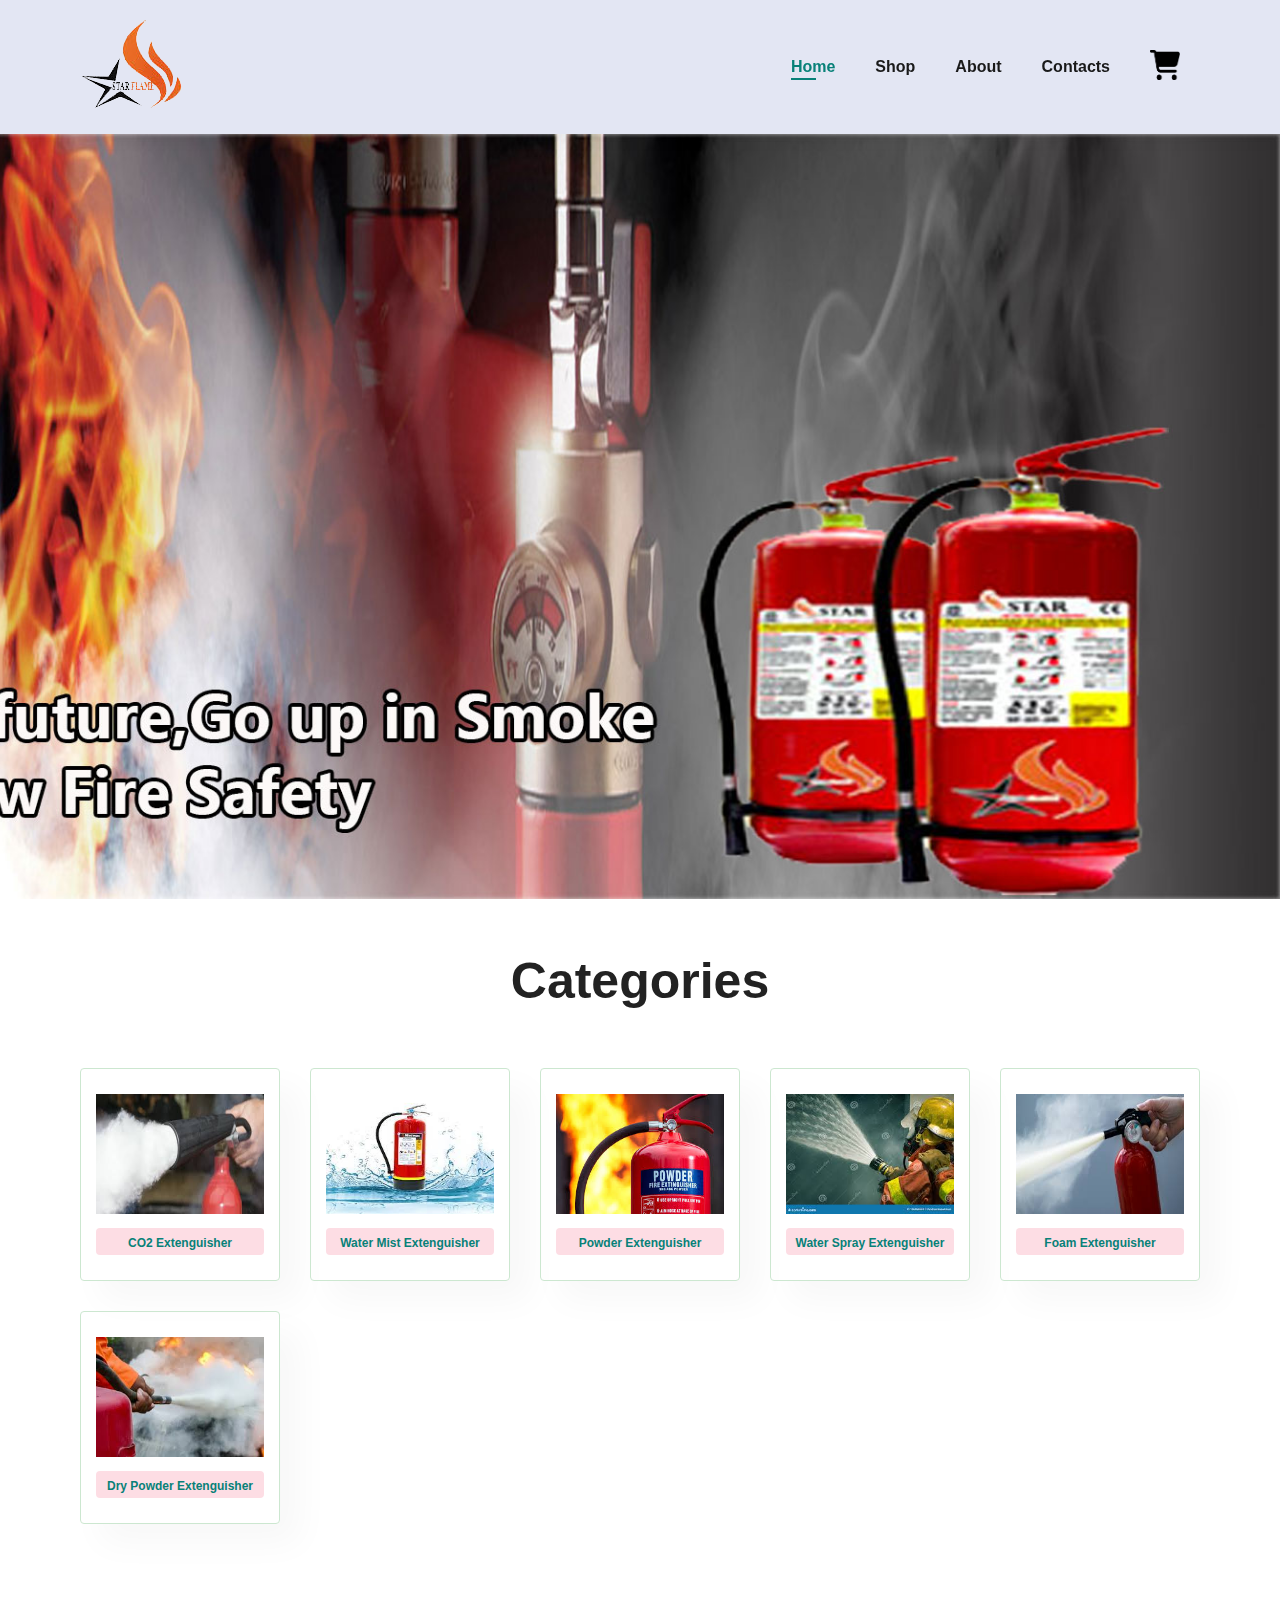
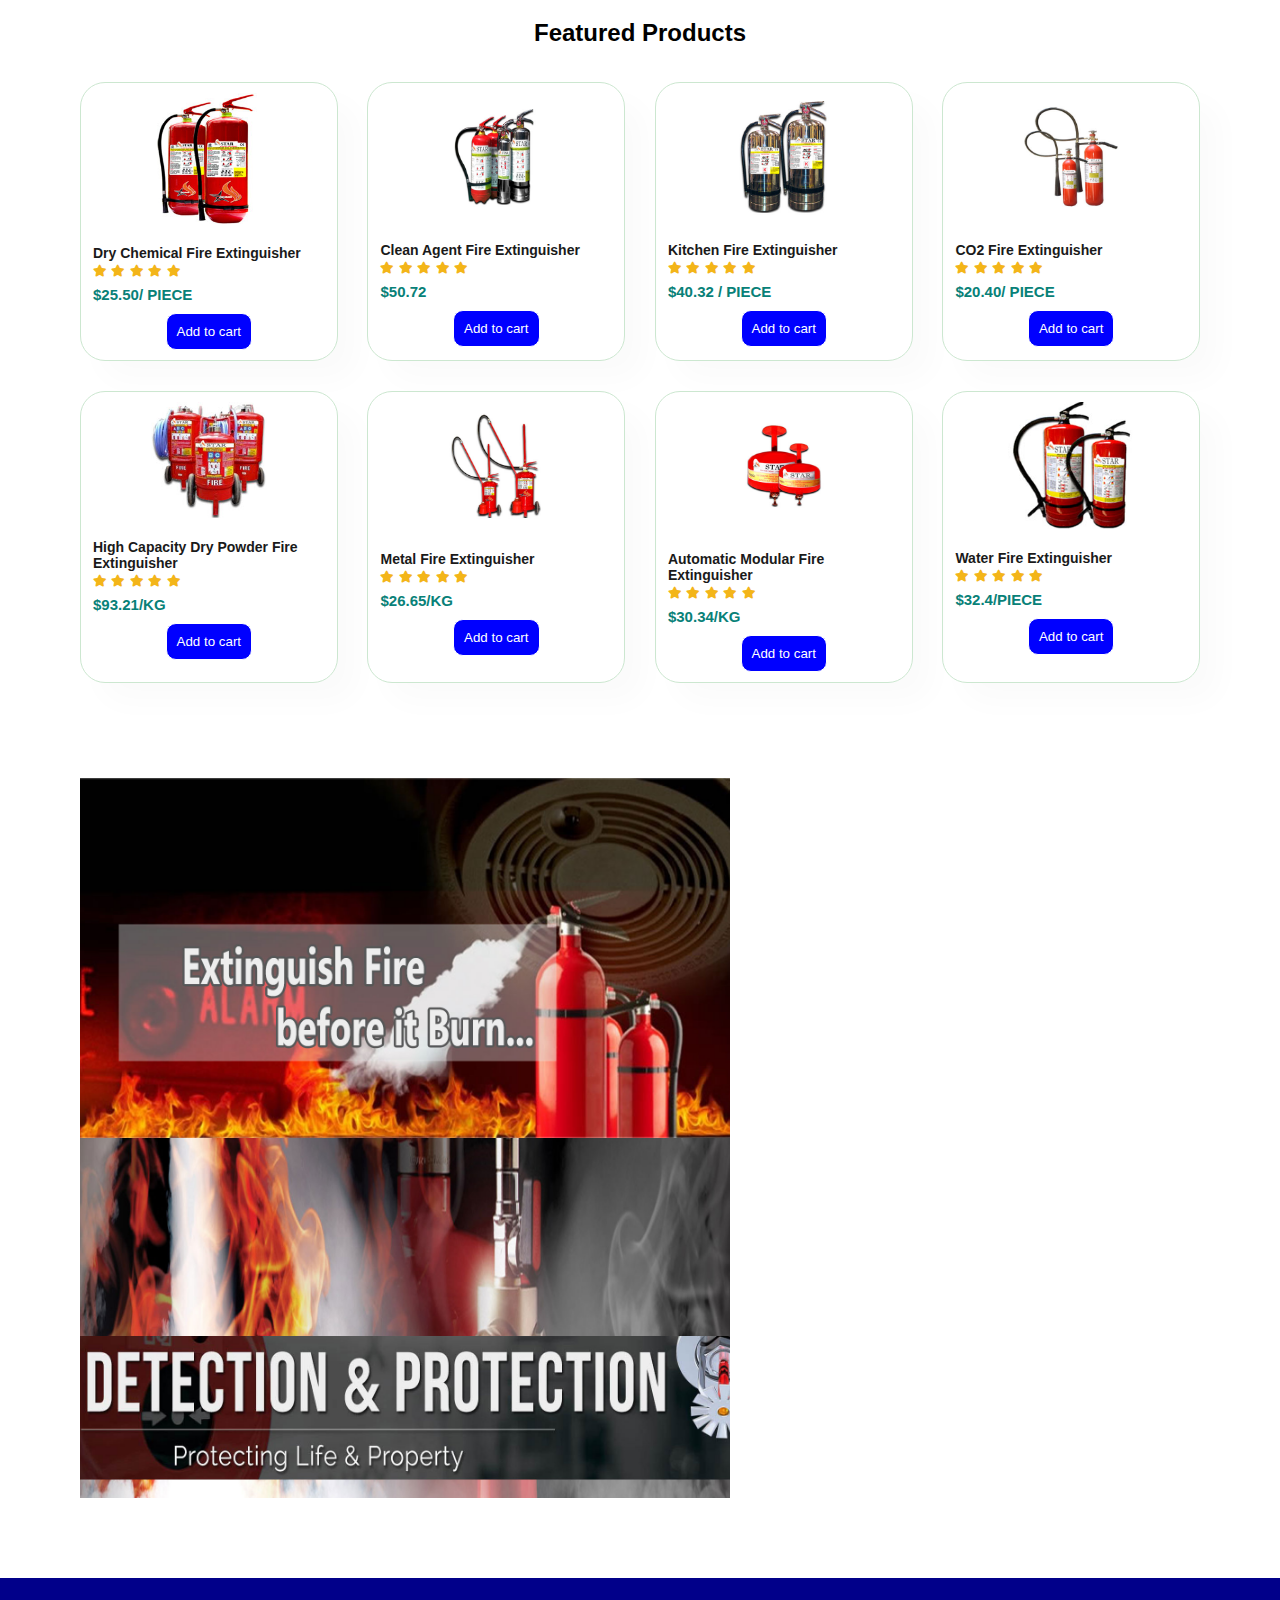
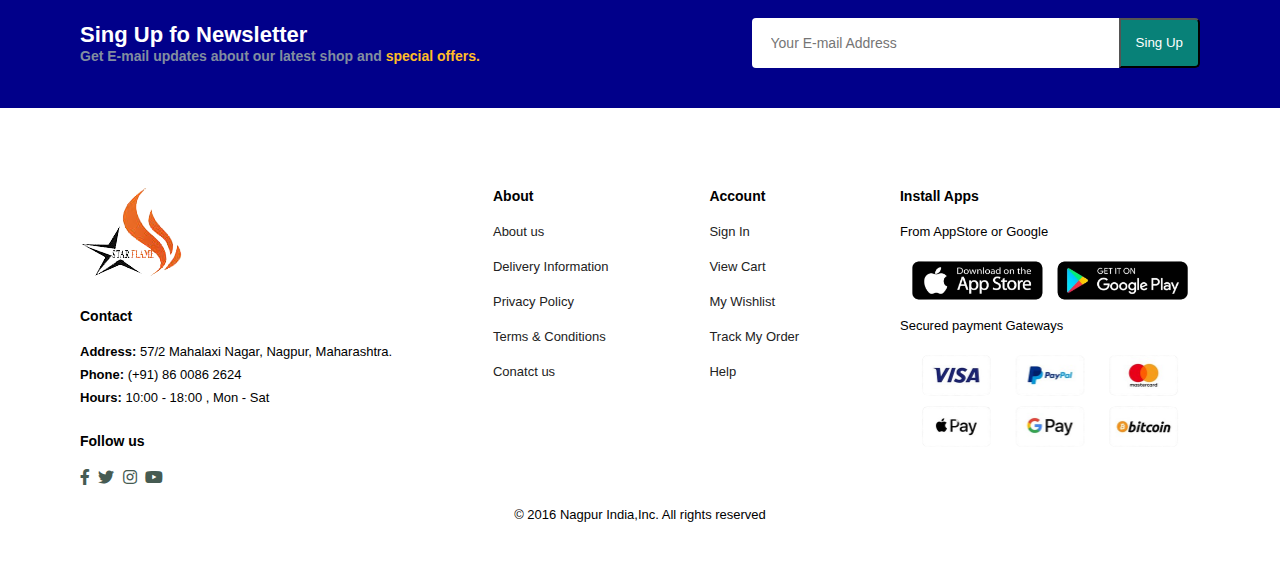
<file: Ecommerce website/index.html>
<!DOCTYPE html>
<html lang="en">
<head>
    <meta charset="UTF-8">
    <meta name="viewport" content="width=device-width, initial-scale=1.0">
    <title>Ecommerce website</title>
    <link rel="stylesheet" href="https://use.fontawesome.com/releases/v5.15.4/css/all.css"/>
    <link rel="stylesheet" href="style.css">
</head>
<body>
    <section id="header">
        <a href="#"> <img src="Star Website/images/mainlogo.png" alt="" class="logo"></a>
        <div class="container">
            <ul id="navbar">
                <li><a class="active" href="index.html" >Home</a></li>
                <li><a href="Shop.html">Shop</a></li>
                <li><a href="about.html">About</a></li>
                <li><a href="contact.html">Contacts</a></li>
                <li id="lg-bag"><a href="cart.html"><img src="Star Website/images/cartimg.png" width="30px" height="30px" alt=""></a></li>
                <a href="#" id="close"><img src="Star Website/images/close.png" alt="">
                </a>
            </ul>
        </div>
        <div id="mobile">
            <a href="cart.html"><img src="Star Website/images/cartimg.png" width="30px" height="30px" alt=""></a>
            <i id="bar" class="fas fa-outdent"></i>
        </div>
    </section>

    <section id="hero">
    </section>
    <h1 class="category-head">Categories</h1>
    <section id="category" class="section-p1">
        <div class="ce-box">
            <img src="categeory/co2.jfif" height="120px">
            <h6>CO2 Extenguisher</h6>
        </div>
        <div class="ce-box">
            <img src="categeory/watermist.jfif" height="120px">
            <h6>Water Mist Extenguisher</h6>
        </div>
        <div class="ce-box">
            <img src="categeory/powder.jfif" height="120px">
            <h6>Powder Extenguisher</h6>
        </div>
        <div class="ce-box">
            <img src="categeory/waterspray.jfif" height="120px">
            <h6>Water Spray Extenguisher</h6>
        </div>
        <div class="ce-box">
            <img src="categeory/foam.jfif" height="120px">
            <h6>Foam Extenguisher</h6>
        </div>
        <div class="ce-box">
            <img src="categeory/drypowder.jfif" height="120px">
            <h6>Dry Powder Extenguisher</h6>
        </div>
    </section>

    <section id="product1"  class="section-p1">
        <h2>Featured Products</h2>
        <div class="pro-container">
            <div class="pro">
                <img src="Star Website/images/work/1.jpg" alt="">
                <div class="des">
                    <h5>Dry Chemical Fire Extinguisher</h5>
                    <div class="star">
                        <i class="fas fa-star"></i>
                        <i class="fas fa-star"></i>
                        <i class="fas fa-star"></i>
                        <i class="fas fa-star"></i>
                        <i class="fas fa-star"></i>
                    </div>
                    <h4>$25.50/ PIECE</h4>
                </div>
                <a href="#"><button>Add to cart</button></a>
            </div>
            <div class="pro">
                <img src="Star Website/images/5-large.jpg" class="CA-exting" alt="">
                <div class="des">
                    <h5>Clean Agent Fire Extinguisher</h5>
                    <div class="star">
                        <i class="fas fa-star"></i>
                        <i class="fas fa-star"></i>
                        <i class="fas fa-star"></i>
                        <i class="fas fa-star"></i>
                        <i class="fas fa-star"></i>
                    </div>
                    <h4>$50.72</h4>
                </div>
                <a href="#"><button>Add to cart</button></a>
            </div>
            <div class="pro">
                <img src="Star Website/images/6-large.jpg" class="CA-exting">
                <div class="des">
                    <h5>Kitchen Fire Extinguisher</h5>
                    <div class="star">
                        <i class="fas fa-star"></i>
                        <i class="fas fa-star"></i>
                        <i class="fas fa-star"></i>
                        <i class="fas fa-star"></i>
                        <i class="fas fa-star"></i>
                    </div>
                    <h4>$40.32 / PIECE</h4>
                </div>
                <a href="#"><button>Add to cart</button></a>
            </div>
            <div class="pro">
                <img src="Star Website/images/4-large.jpg"  class="CA-exting">
                <div class="des">
                    <h5>CO2 Fire Extinguisher</h5>
                    <div class="star">
                        <i class="fas fa-star"></i>
                        <i class="fas fa-star"></i>
                        <i class="fas fa-star"></i>
                        <i class="fas fa-star"></i>
                        <i class="fas fa-star"></i>
                    </div>
                    <h4>$20.40/ PIECE</h4>
                </div>
                <a href="#"><button>Add to cart</button></a>
            </div>
            <div class="pro">
                <img src="Star Website/images/team/09.jpg" class="CA-exting " alt="">
                <div class="des">
                    <h5>High Capacity Dry Powder Fire Extinguisher</h5>
                    <div class="star">
                        <i class="fas fa-star"></i>
                        <i class="fas fa-star"></i>
                        <i class="fas fa-star"></i>
                        <i class="fas fa-star"></i>
                        <i class="fas fa-star"></i>
                    </div>
                    <h4>$93.21/KG</h4>
                </div>
                <a href="#"><button>Add to cart</button></a>
            </div>
            <div class="pro">
                <img src="Star Website/images/7-large.jpg"  class="CA-exting " alt="">
                <div class="des">
                    <h5>Metal  Fire Extinguisher</h5>
                    <div class="star">
                        <i class="fas fa-star"></i>
                        <i class="fas fa-star"></i>
                        <i class="fas fa-star"></i>
                        <i class="fas fa-star"></i>
                        <i class="fas fa-star"></i>
                    </div>
                    <h4>$26.65/KG</h4>
                </div>
                <a href="#"><button>Add to cart</button></a>
            </div>
            <div class="pro">
                <img src="Star Website/images/8-large.jpg" class="CA-exting"  alt="">
                <div class="des">
                    <h5>Automatic Modular Fire Extinguisher</h5>
                    <div class="star">
                        <i class="fas fa-star"></i>
                        <i class="fas fa-star"></i>
                        <i class="fas fa-star"></i>
                        <i class="fas fa-star"></i>
                        <i class="fas fa-star"></i>
                    </div>
                    <h4>$30.34/KG</h4>
                </div>
                <a href="#"><button>Add to cart</button></a>
            </div>
            <div class="pro">
                <img src="Star Website/images/team/04.jpg" class="WA-exting" alt="">
                <div class="des">
                    <h5>Water Fire Extinguisher</h5>
                    <div class="star">
                        <i class="fas fa-star"></i>
                        <i class="fas fa-star"></i>
                        <i class="fas fa-star"></i>
                        <i class="fas fa-star"></i>
                        <i class="fas fa-star"></i>
                    </div>
                    <h4>$32.4/PIECE</h4>
                </div>
                <a href="#"><button>Add to cart</button></a>
            </div>
        </div>
    </section>

   

    <section id="sm-banner" class="section-p1">
        <div class="banner-box">
        </div>
        <div class="banner-box banner-box2">
        </div>
    </section>

    <section id="newsletter" class="section-p1 section-m1" >
        <div class="newstext">
            <h4>Sing Up fo Newsletter</h4>
            <p>Get E-mail updates about our latest shop and <span>special offers.</span></p>
        </div>
        <div class="form">
            <input type="text" placeholder="Your E-mail Address">
            <button>Sing Up</button>
        </div>
    </section>
    <footer class="section-p1" >
        <div class="col">
            <img class="foot-logo" src="Star Website/images/mainlogo.png" alt="">
            <h4>Contact</h4>
            <p><strong>Address:</strong> 57/2 Mahalaxi Nagar, Nagpur, Maharashtra.</p>
            <p><strong>Phone:</strong> (+91) 86 0086 2624</p>
            <p><strong>Hours:</strong> 10:00 - 18:00 , Mon - Sat</p>
            <div class="follow">
                <h4>Follow us</h4>
                <div class="icons">
                    <i class="fab fa-facebook-f"></i>
                    <i class="fab fa-twitter"></i>
                    <i class="fab fa-instagram"></i>
                    <i class="fab fa-youtube"></i>
                </div>
            </div>
        </div>
        <div class="col">
            <h4>About</h4>
            <a href="#">About us</a>
            <a href="#">Delivery Information</a>
            <a href="#">Privacy Policy</a>
            <a href="#">Terms & Conditions</a>
            <a href="#">Conatct us</a>
        </div>
        <div class="col">
            <h4>Account</h4>
            <a href="#">Sign In</a>
            <a href="#">View Cart</a>
            <a href="#">My Wishlist</a>
            <a href="#">Track My Order</a>
            <a href="#">Help</a>
        </div>
        <div class="payment">
            <h4>Install Apps</h4>
            <p>From AppStore or Google</p>
            <img src="slider/playstore.png" width="300px" alt="">
            <p>Secured payment Gateways</p>
            <img src="slider/payment1.png"  width="300px" alt="">
        </div>
        <div class="copyright">
            <p>© 2016 Nagpur India,Inc. All rights reserved</p>
        </div>
    </footer>

   <script src="script.js"></script> 
</body>
</html>
</file>
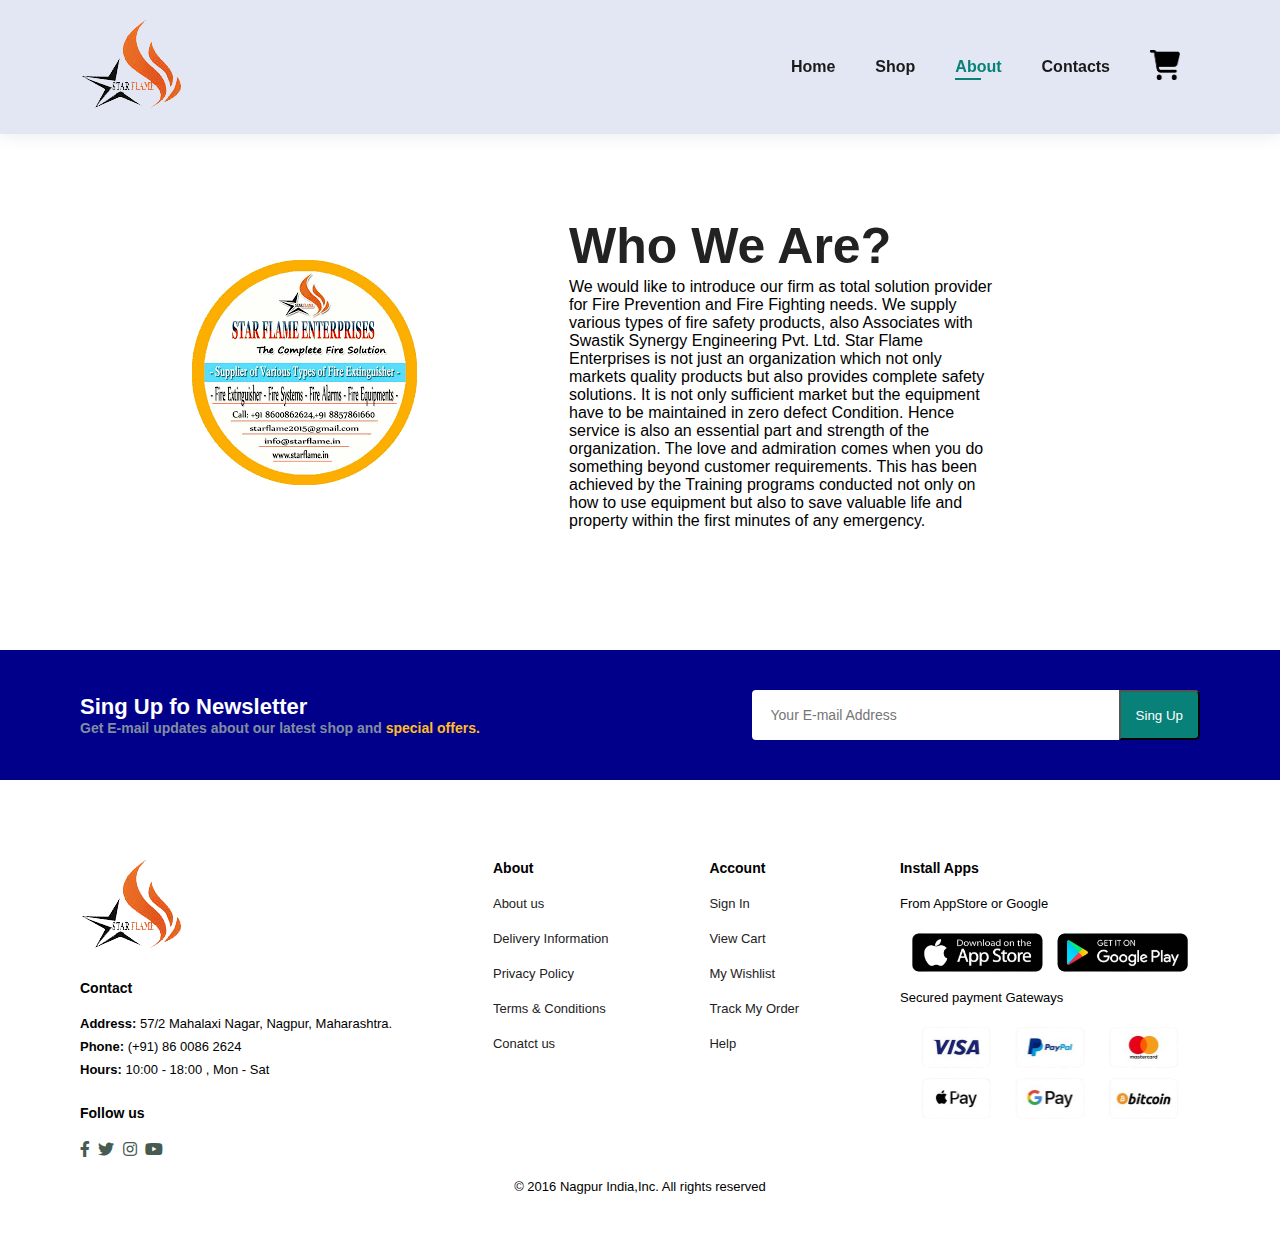
<file: Ecommerce website/about.html>
<!DOCTYPE html>
<html lang="en">
<head>
    <meta charset="UTF-8">
    <meta name="viewport" content="width=device-width, initial-scale=1.0">
    <title>Ecommerce website</title>
    <link rel="stylesheet" href="https://use.fontawesome.com/releases/v5.15.4/css/all.css"/>
    <link rel="stylesheet" href="style.css">
</head>
<body>
    <section id="header">
        <a href="#"> <img src="Star Website/images/mainlogo.png" alt="" class="logo"></a>
        <div class="container">
            <ul id="navbar">
                <li><a  href="index.html" >Home</a></li>
                <li><a  href="Shop.html">Shop</a></li>
                <li><a class="active" href="about.html">About</a></li>
                <li><a href="contact.html">Contacts</a></li>
                <li id="lg-bag"><a href="cart.html"><img src="Star Website/images/cartimg.png" width="30px" height="30px" alt=""></a></li>
                <a href="#" id="close"><img src="Star Website/images/close.png" alt="">
                </a>
            </ul>
        </div>
        <div id="mobile">
            <a href="cart.html"><img src="Star Website/images/cartimg.png" width="30px" height="30px" alt=""></a>
            <i id="bar" class="fas fa-outdent"></i>
        </div>
    </section>
    <section id="about-head" class="section-p1">
        <img src="slider/a2.png" alt="">
        <div class="about-des">
            <h1>Who We Are?</h1>
            <p>We would like to introduce our firm as total solution provider for Fire Prevention and Fire Fighting needs.
               We supply various types of fire safety products, also Associates with Swastik Synergy Engineering Pvt. Ltd.
               Star Flame Enterprises is not just an organization which not only markets quality products but also provides complete safety solutions. 
               It is not only sufficient market but the equipment have to be maintained in zero defect Condition. 
               Hence service is also an essential part and strength of the organization. The love and admiration comes when you do something beyond customer requirements. 
               This has been achieved by the Training programs conducted not only on how to use equipment but also to save valuable life and property within the first minutes of any emergency.
            </p>
        </div>

    </section>
    <section id="newsletter" class="section-p1 section-m1" >
        <div class="newstext">
            <h4>Sing Up fo Newsletter</h4>
            <p>Get E-mail updates about our latest shop and <span>special offers.</span></p>
        </div>
        <div class="form">
            <input type="text" placeholder="Your E-mail Address">
            <button>Sing Up</button>
        </div>
    </section>
    <footer class="section-p1" >
        <div class="col">
            <img class="foot-logo" src="Star Website/images/mainlogo.png" alt="">
            <h4>Contact</h4>
            <p><strong>Address:</strong> 57/2 Mahalaxi Nagar, Nagpur, Maharashtra.</p>
            <p><strong>Phone:</strong> (+91) 86 0086 2624</p>
            <p><strong>Hours:</strong> 10:00 - 18:00 , Mon - Sat</p>
            <div class="follow">
                <h4>Follow us</h4>
                <div class="icons">
                    <i class="fab fa-facebook-f"></i>
                    <i class="fab fa-twitter"></i>
                    <i class="fab fa-instagram"></i>
                    <i class="fab fa-youtube"></i>
                </div>
            </div>
        </div>
        <div class="col">
            <h4>About</h4>
            <a href="#">About us</a>
            <a href="#">Delivery Information</a>
            <a href="#">Privacy Policy</a>
            <a href="#">Terms & Conditions</a>
            <a href="#">Conatct us</a>
        </div>
        <div class="col">
            <h4>Account</h4>
            <a href="#">Sign In</a>
            <a href="#">View Cart</a>
            <a href="#">My Wishlist</a>
            <a href="#">Track My Order</a>
            <a href="#">Help</a>
        </div>
        <div class="payment">
            <h4>Install Apps</h4>
            <p>From AppStore or Google</p>
            <img src="slider/playstore.png" width="300px" alt="">
            <p>Secured payment Gateways</p>
            <img src="slider/payment1.png"  width="300px" alt="">
        </div>
        <div class="copyright">
            <p>© 2016 Nagpur India,Inc. All rights reserved</p>
        </div>
    </footer>

   <script src="script.js"></script> 
</body>
</html>
</file>
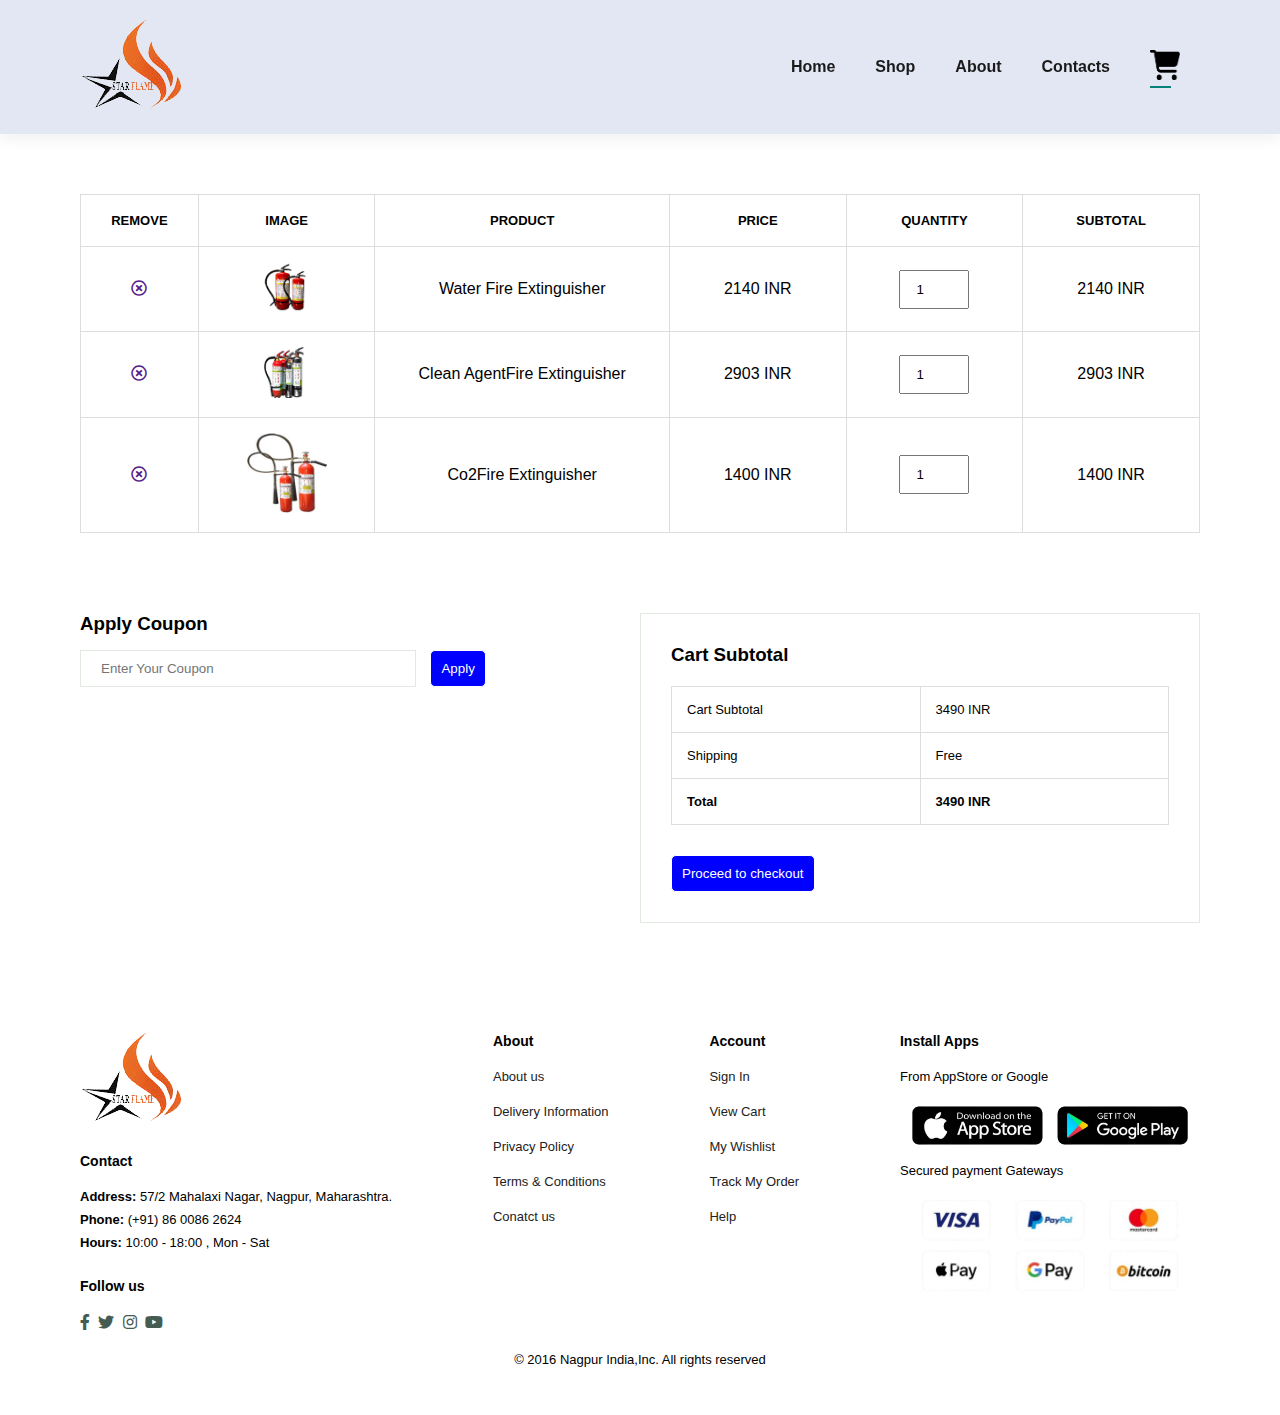
<file: Ecommerce website/cart.html>
<!DOCTYPE html>
<html lang="en">
<head>
    <meta charset="UTF-8">
    <meta name="viewport" content="width=device-width, initial-scale=1.0">
    <title>Ecommerce website</title>
    <link rel="stylesheet" href="https://use.fontawesome.com/releases/v5.15.4/css/all.css"/>
    <link rel="stylesheet" href="style.css">
</head>
<body>
    <section id="header">
        <a href="#"> <img src="Star Website/images/mainlogo.png" alt="" class="logo"></a>
        <div class="container">
            <ul id="navbar">
                <li><a  href="index.html" >Home</a></li>
                <li><a href="Shop.html">Shop</a></li>
                <li><a href="about.html">About</a></li>
                <li><a  href="contact.html">Contacts</a></li>
                <li id="lg-bag"><a class="active" href="cart.html"><img src="Star Website/images/cartimg.png" width="30px" height="30px" alt=""></a></li>
                <a href="#" id="close"><img src="Star Website/images/close.png" alt="">
                </a>
            </ul>
        </div>
        <div id="mobile">
            <a href="cart.html"><img src="Star Website/images/cartimg.png" width="30px" height="30px" alt=""></a>
            <i id="bar" class="fas fa-outdent"></i>
        </div>
    </section>
    <section id="cart" class="section-p1">
        <table width="100%">
            <thead>
                <tr>
                    <td>Remove</td>
                    <td>Image</td>
                    <td>Product</td>
                    <td>Price</td>
                    <td>Quantity</td>
                    <td>Subtotal</td>
                </tr>
            </thead>
            <tbody>
                <tr>
                    <td><a href=""><i class="far fa-times-circle"></i></a></td>
                    <td><img src="Star Website/images/work/3.jpg" alt=""></td>
                    <td>Water Fire Extinguisher</td>
                    <td>2140 INR</td>
                    <td><input type="number" value="1"></td>
                    <td>2140 INR</td>
                </tr>
                <tr>
                    <td><a href=""><i class="far fa-times-circle"></i></a></td>
                    <td><img src="Star Website/images/work/5.jpg" alt=""></td>
                    <td>Clean AgentFire Extinguisher</td>
                    <td>2903 INR</td>
                    <td><input type="number" value="1"></td>
                    <td>2903 INR</td>
                </tr>
                <tr>
                    <td><a href=""><i class="far fa-times-circle"></i></a></td>
                    <td><img src="Star Website/images/team/05.jpg" alt=""></td>
                    <td>Co2Fire Extinguisher</td>
                    <td>1400 INR</td>
                    <td><input type="number" value="1"></td>
                    <td>1400 INR</td>
                </tr>
            </tbody>
        </table>

    </section>

    <section id="cart-add" class="section-p1">
        <div id="coupon">
            <h3>Apply Coupon</h3>
            <div>
                <input type="text" placeholder="Enter Your Coupon">
                <button>Apply</button>
            </div>
        </div>
        <div id="subtotal">
            <h3>Cart Subtotal</h3>
            <table class="tab">
                <tr>
                    <td>Cart Subtotal</td>
                    <td>3490 INR</td>
                </tr>
                <tr>
                    <td>Shipping</td>
                    <td>Free</td>
                </tr>
                <tr>
                    <td><strong>Total</strong></td>
                    <td><strong>3490 INR</strong></td>
                </tr>
            </table>
            <button>Proceed to checkout</button>
        </div>
    </section>

    <footer class="section-p1" >
        <div class="col">
            <img class="foot-logo" src="Star Website/images/mainlogo.png" alt="">
            <h4>Contact</h4>
            <p><strong>Address:</strong> 57/2 Mahalaxi Nagar, Nagpur, Maharashtra.</p>
            <p><strong>Phone:</strong> (+91) 86 0086 2624</p>
            <p><strong>Hours:</strong> 10:00 - 18:00 , Mon - Sat</p>
            <div class="follow">
                <h4>Follow us</h4>
                <div class="icons">
                    <i class="fab fa-facebook-f"></i>
                    <i class="fab fa-twitter"></i>
                    <i class="fab fa-instagram"></i>
                    <i class="fab fa-youtube"></i>
                </div>
            </div>
        </div>
        <div class="col">
            <h4>About</h4>
            <a href="#">About us</a>
            <a href="#">Delivery Information</a>
            <a href="#">Privacy Policy</a>
            <a href="#">Terms & Conditions</a>
            <a href="#">Conatct us</a>
        </div>
        <div class="col">
            <h4>Account</h4>
            <a href="#">Sign In</a>
            <a href="#">View Cart</a>
            <a href="#">My Wishlist</a>
            <a href="#">Track My Order</a>
            <a href="#">Help</a>
        </div>
        <div class="payment">
            <h4>Install Apps</h4>
            <p>From AppStore or Google</p>
            <img src="slider/playstore.png" width="300px" alt="">
            <p>Secured payment Gateways</p>
            <img src="slider/payment1.png"  width="300px" alt="">
        </div>
        <div class="copyright">
            <p>© 2016 Nagpur India,Inc. All rights reserved</p>
        </div>
    </footer>

   <script src="script.js"></script> 
</body>
</html>
</file>
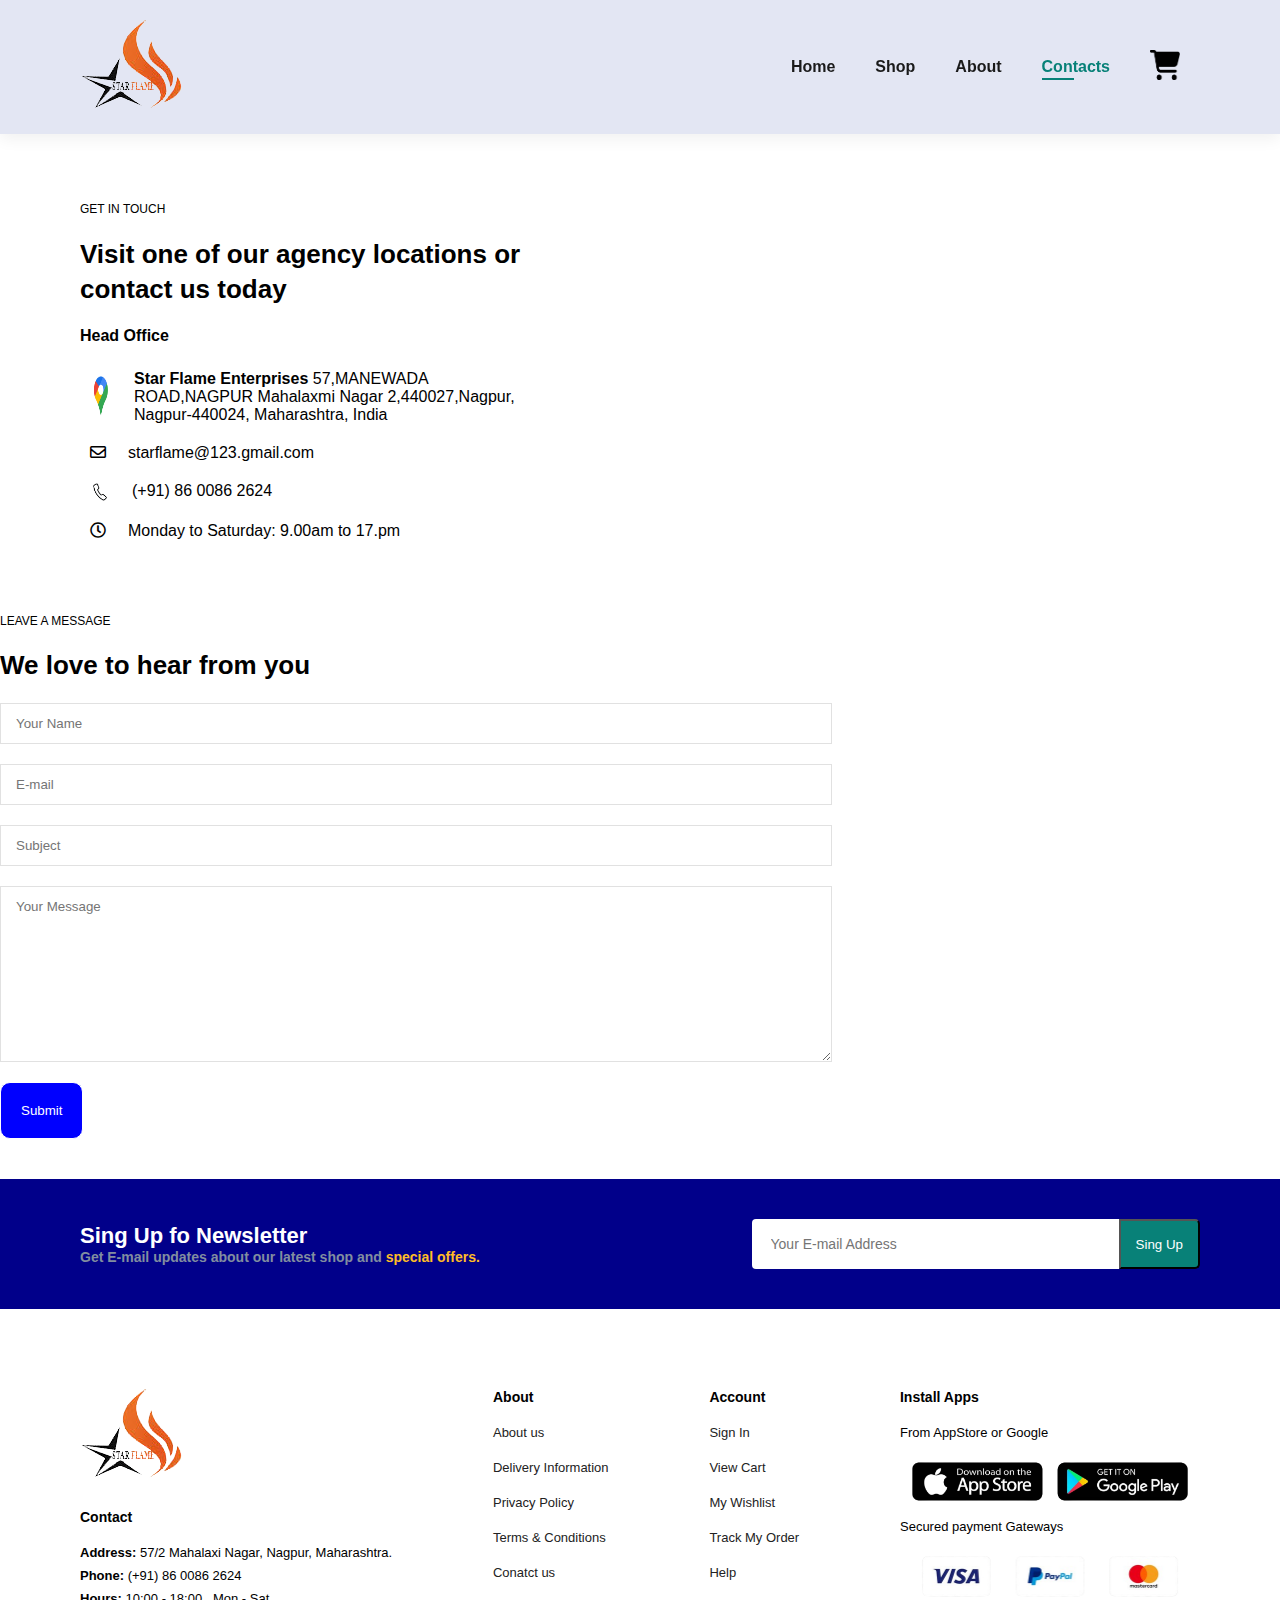
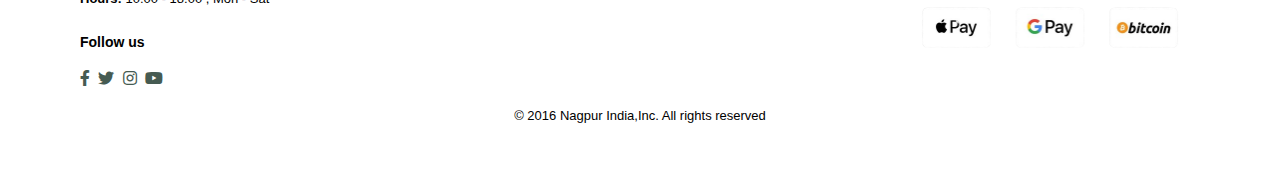
<file: Ecommerce website/contact.html>
<!DOCTYPE html>
<html lang="en">
<head>
    <meta charset="UTF-8">
    <meta name="viewport" content="width=device-width, initial-scale=1.0">
    <title>Ecommerce website</title>
    <link rel="stylesheet" href="https://use.fontawesome.com/releases/v5.15.4/css/all.css"/>
    <link rel="stylesheet" href="style.css">
</head>
<body>
    <section id="header">
        <a href="#"> <img src="Star Website/images/mainlogo.png" alt="" class="logo"></a>
        <div class="container">
            <ul id="navbar">
                <li><a  href="index.html" >Home</a></li>
                <li><a href="Shop.html">Shop</a></li>
                <li><a href="about.html">About</a></li>
                <li><a class="active" href="contact.html">Contacts</a></li>
                <li id="lg-bag"><a href="cart.html"><img src="Star Website/images/cartimg.png" width="30px" height="30px" alt=""></a></li>
                <a href="#" id="close"><img src="Star Website/images/close.png" alt="">
                </a>
            </ul>
        </div>
        <div id="mobile">
            <a href="cart.html"><img src="Star Website/images/cartimg.png" width="30px" height="30px" alt=""></a>
            <i id="bar" class="fas fa-outdent"></i>
        </div>
    </section>
    <section id="contact-details" class="section-p1">
        <div class="details">
            <span>GET IN TOUCH</span>
            <h2>Visit one of our agency locations or contact us today</h2>
            <h3>Head Office</h3>
            <div>
                <li>
                    <img src="slider/a4.jpg" width="22px" alt="">
                    <p><strong>Star Flame Enterprises</strong> 57,MANEWADA ROAD,NAGPUR Mahalaxmi Nagar 2,440027,Nagpur, Nagpur-440024, Maharashtra, India</p>
                </li>
                <li>
                    <i class="far fa-envelope"></i>
                    <p>starflame@123.gmail.com</p>
                </li>
                <li>
                    <img src="slider/a5.png" width="20px" alt="">
                    <p>(+91) 86 0086 2624</p>
                </li>
                <li>
                    <i class="far fa-clock"></i>
                    <p>Monday to Saturday: 9.00am to 17.pm</p>
                </li>
            </div>
        </div>
        <div class="map">
            <iframe src="https://www.google.com/maps/embed?pb=!1m18!1m12!1m3!1d3722.1705241279333!2d79.10012177381559!3d21.105766680562866!2m3!1f0!2f0!3f0!3m2!1i1024!2i768!4f13.1!3m3!1m2!1s0x3bd4bf4eb89a49d3%3A0xf4f56fc72bfb72b8!2s57%2C%20Manewada%20Rd%2C%20Mahalaxmi%20Nagar%2C%20Ambika%20Nagar%2C%20Ayodhya%20nagar%2C%20Nagpur%2C%20Maharashtra%20440027!5e0!3m2!1sen!2sin!4v1690124971955!5m2!1sen!2sin" width="600" height="450" style="border:0;" allowfullscreen="" loading="lazy" referrerpolicy="no-referrer-when-downgrade"></iframe>
        </div>
    </section>

    <section id="form-details">
        <form action="">
            <span>LEAVE A MESSAGE</span>
            <h2>We love to hear from you</h2>
            <input type="text" placeholder="Your Name">
            <input type="text" placeholder="E-mail">
            <input type="text" placeholder="Subject">
            <textarea name="" id="" cols="30" rows="10" placeholder="Your Message"></textarea>
            <button>Submit</button>
        </form>
    </section>
    <section id="newsletter" class="section-p1 section-m1" >
        <div class="newstext">
            <h4>Sing Up fo Newsletter</h4>
            <p>Get E-mail updates about our latest shop and <span>special offers.</span></p>
        </div>
        <div class="form">
            <input type="text" placeholder="Your E-mail Address">
            <button>Sing Up</button>
        </div>
    </section>

    <footer class="section-p1" >
        <div class="col">
            <img class="foot-logo" src="Star Website/images/mainlogo.png" alt="">
            <h4>Contact</h4>
            <p><strong>Address:</strong> 57/2 Mahalaxi Nagar, Nagpur, Maharashtra.</p>
            <p><strong>Phone:</strong> (+91) 86 0086 2624</p>
            <p><strong>Hours:</strong> 10:00 - 18:00 , Mon - Sat</p>
            <div class="follow">
                <h4>Follow us</h4>
                <div class="icons">
                    <i class="fab fa-facebook-f"></i>
                    <i class="fab fa-twitter"></i>
                    <i class="fab fa-instagram"></i>
                    <i class="fab fa-youtube"></i>
                </div>
            </div>
        </div>
        <div class="col">
            <h4>About</h4>
            <a href="#">About us</a>
            <a href="#">Delivery Information</a>
            <a href="#">Privacy Policy</a>
            <a href="#">Terms & Conditions</a>
            <a href="#">Conatct us</a>
        </div>
        <div class="col">
            <h4>Account</h4>
            <a href="#">Sign In</a>
            <a href="#">View Cart</a>
            <a href="#">My Wishlist</a>
            <a href="#">Track My Order</a>
            <a href="#">Help</a>
        </div>
        <div class="payment">
            <h4>Install Apps</h4>
            <p>From AppStore or Google</p>
            <img src="slider/playstore.png" width="300px" alt="">
            <p>Secured payment Gateways</p>
            <img src="slider/payment1.png"  width="300px" alt="">
        </div>
        <div class="copyright">
            <p>© 2016 Nagpur India,Inc. All rights reserved</p>
        </div>
    </footer>

   <script src="script.js"></script> 
</body>
</html>
</file>
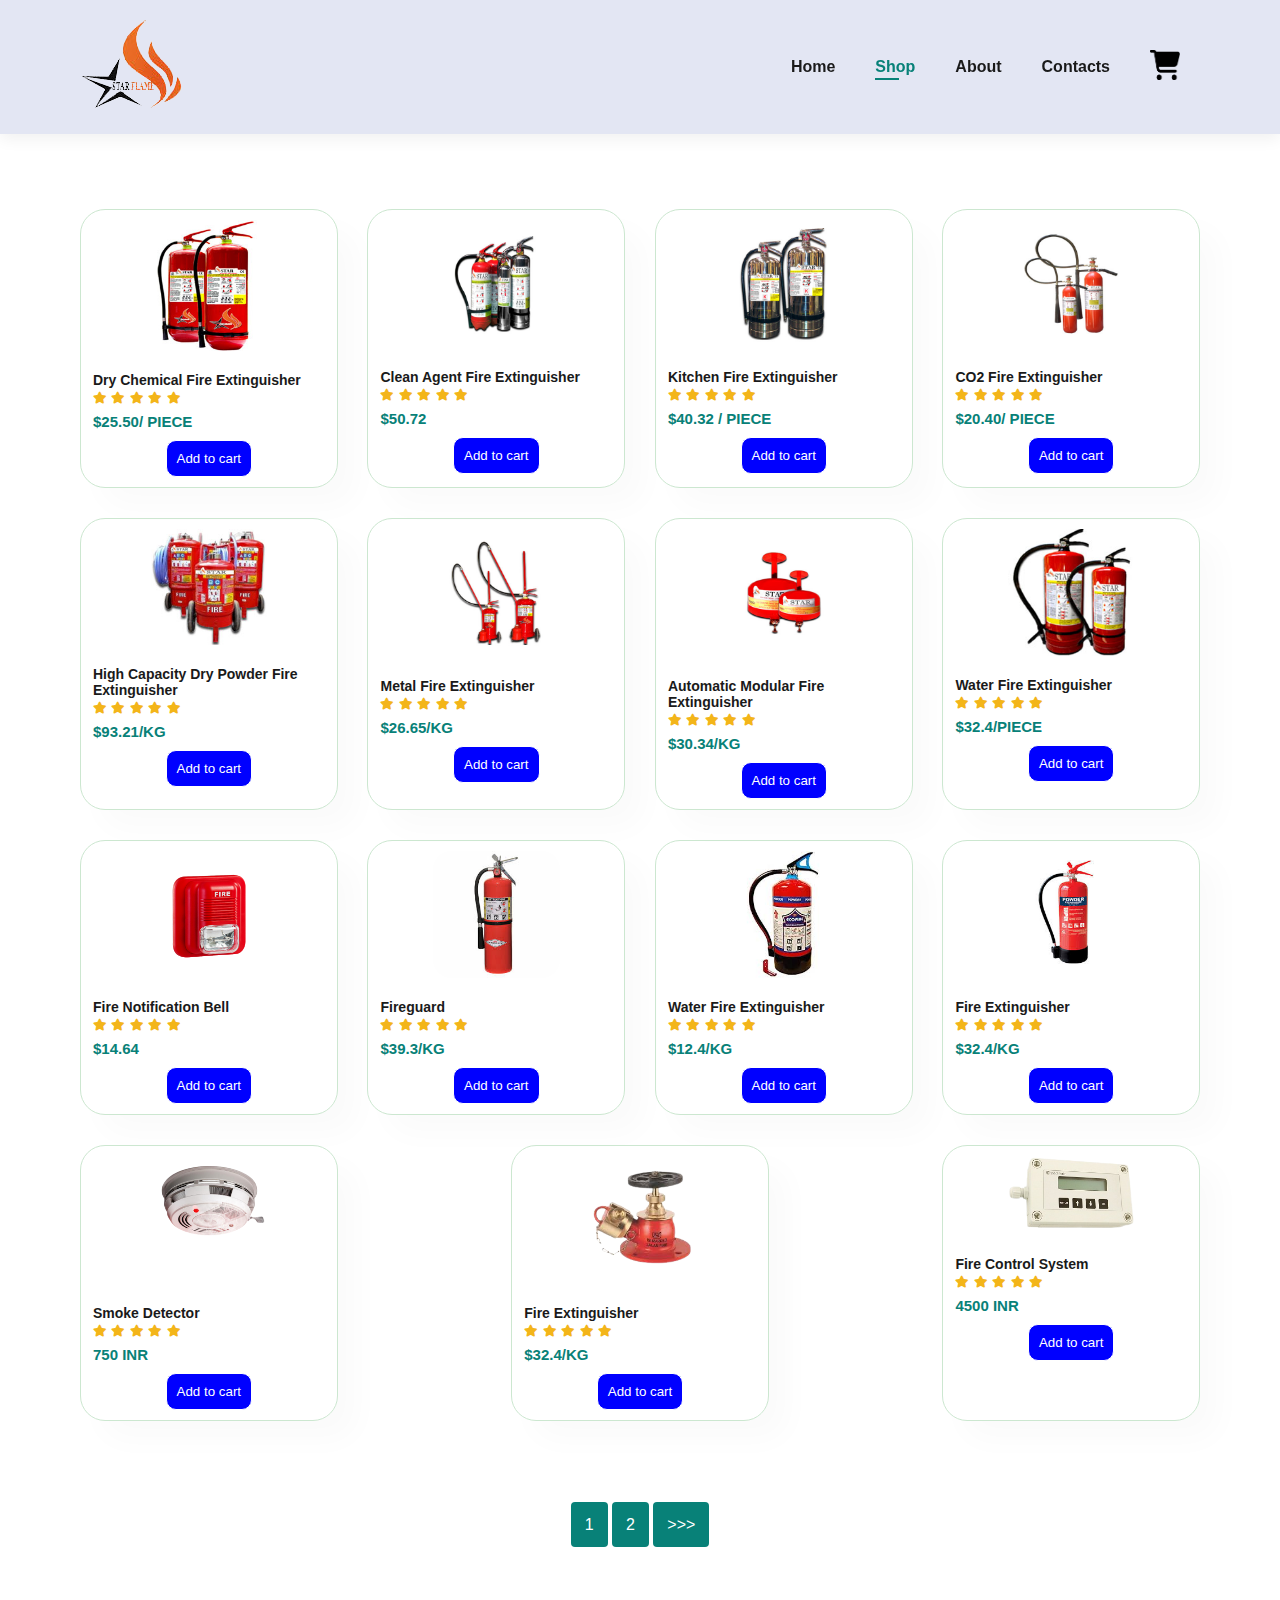
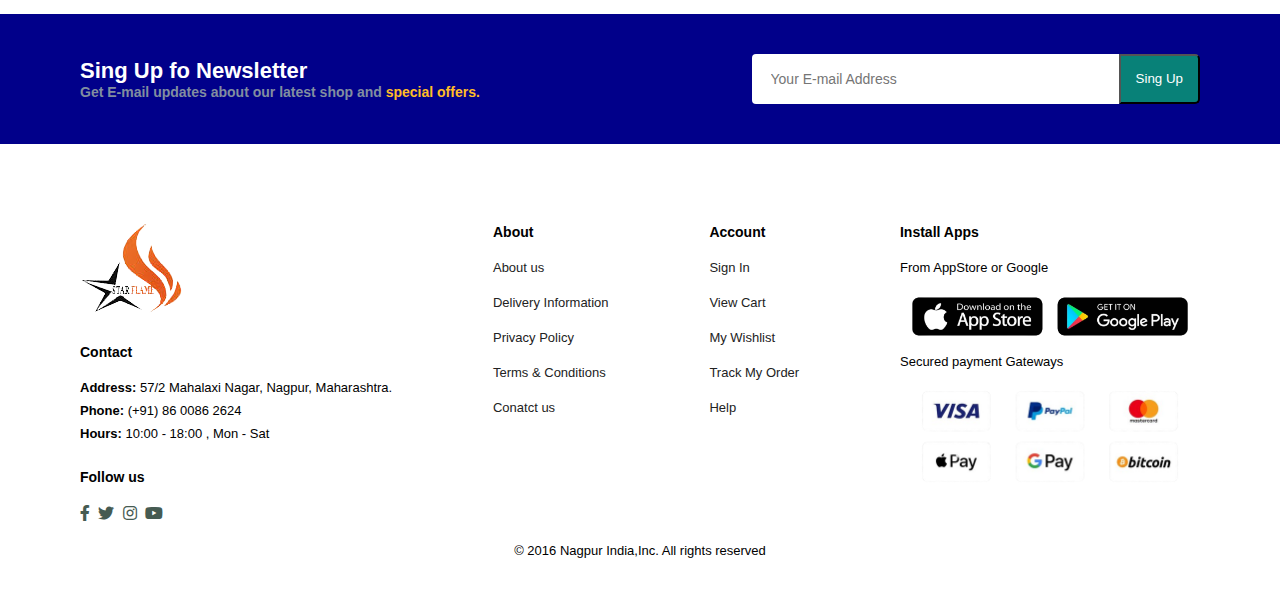
<file: Ecommerce website/shop.html>
<!DOCTYPE html>
<html lang="en">
<head>
    <meta charset="UTF-8">
    <meta name="viewport" content="width=device-width, initial-scale=1.0">
    <title>Ecommerce website</title>
    <link rel="stylesheet" href="https://use.fontawesome.com/releases/v5.15.4/css/all.css"/>
    <link rel="stylesheet" href="style.css">
</head>
<body>
    <section id="header">
        <a href="#"> <img src="Star Website/images/mainlogo.png" alt="" class="logo"></a>
        <div class="container">
            <ul id="navbar">
                <li><a  href="index.html" >Home</a></li>
                <li><a class="active" href="Shop.html">Shop</a></li>
                <li><a href="about.html">About</a></li>
                <li><a href="contact.html">Contacts</a></li>
                <li id="lg-bag"><a href="cart.html"><img src="Star Website/images/cartimg.png" width="30px" height="30px" alt=""></a></li>
                <a href="#" id="close"><img src="Star Website/images/close.png" alt="">
                </a>
            </ul>
        </div>
        <div id="mobile">
            <a href="cart.html"><img src="Star Website/images/cartimg.png" width="30px" height="30px" alt=""></a>
            <i id="bar" class="fas fa-outdent"></i>
        </div>
    </section>


    <section id="product1"  class="section-p1">
        <div class="pro-container">
            <div class="pro" onclick="window.location.href='sproduct.html';">
                <img src="Star Website/images/work/1.jpg" >
                <div class="des">
                    <h5>Dry Chemical Fire Extinguisher</h5>
                    <div class="star">
                        <i class="fas fa-star"></i>
                        <i class="fas fa-star"></i>
                        <i class="fas fa-star"></i>
                        <i class="fas fa-star"></i>
                        <i class="fas fa-star"></i>
                    </div>
                    <h4>$25.50/ PIECE</h4>
                </div>
                <a href="#"><button>Add to cart</button></a>
            </div>
            <div class="pro">
                <img src="Star Website/images/5-large.jpg" class="CA-exting" alt="">
                <div class="des">
                    <h5>Clean Agent Fire Extinguisher</h5>
                    <div class="star">
                        <i class="fas fa-star"></i>
                        <i class="fas fa-star"></i>
                        <i class="fas fa-star"></i>
                        <i class="fas fa-star"></i>
                        <i class="fas fa-star"></i>
                    </div>
                    <h4>$50.72</h4>
                </div>
                <a href="#"><button>Add to cart</button></a>
            </div>
            <div class="pro">
                <img src="Star Website/images/6-large.jpg" class="CA-exting">
                <div class="des">
                    <h5>Kitchen Fire Extinguisher</h5>
                    <div class="star">
                        <i class="fas fa-star"></i>
                        <i class="fas fa-star"></i>
                        <i class="fas fa-star"></i>
                        <i class="fas fa-star"></i>
                        <i class="fas fa-star"></i>
                    </div>
                    <h4>$40.32 / PIECE</h4>
                </div>
                <a href="#"><button>Add to cart</button></a>
            </div>
            <div class="pro">
                <img src="Star Website/images/4-large.jpg"  class="CA-exting">
                <div class="des">
                    <h5>CO2 Fire Extinguisher</h5>
                    <div class="star">
                        <i class="fas fa-star"></i>
                        <i class="fas fa-star"></i>
                        <i class="fas fa-star"></i>
                        <i class="fas fa-star"></i>
                        <i class="fas fa-star"></i>
                    </div>
                    <h4>$20.40/ PIECE</h4>
                </div>
                <a href="#"><button>Add to cart</button></a>
            </div>
            <div class="pro">
                <img src="Star Website/images/team/09.jpg" class="CA-exting " alt="">
                <div class="des">
                    <h5>High Capacity Dry Powder Fire Extinguisher</h5>
                    <div class="star">
                        <i class="fas fa-star"></i>
                        <i class="fas fa-star"></i>
                        <i class="fas fa-star"></i>
                        <i class="fas fa-star"></i>
                        <i class="fas fa-star"></i>
                    </div>
                    <h4>$93.21/KG</h4>
                </div>
                <a href="#"><button>Add to cart</button></a>
            </div>
            <div class="pro">
                <img src="Star Website/images/7-large.jpg"  class="CA-exting " alt="">
                <div class="des">
                    <h5>Metal  Fire Extinguisher</h5>
                    <div class="star">
                        <i class="fas fa-star"></i>
                        <i class="fas fa-star"></i>
                        <i class="fas fa-star"></i>
                        <i class="fas fa-star"></i>
                        <i class="fas fa-star"></i>
                    </div>
                    <h4>$26.65/KG</h4>
                </div>
                <a href="#"><button>Add to cart</button></a>
            </div>
            <div class="pro">
                <img src="Star Website/images/8-large.jpg" class="CA-exting"  alt="">
                <div class="des">
                    <h5>Automatic Modular Fire Extinguisher</h5>
                    <div class="star">
                        <i class="fas fa-star"></i>
                        <i class="fas fa-star"></i>
                        <i class="fas fa-star"></i>
                        <i class="fas fa-star"></i>
                        <i class="fas fa-star"></i>
                    </div>
                    <h4>$30.34/KG</h4>
                </div>
                <a href="#"><button>Add to cart</button></a>
            </div>
            <div class="pro">
                <img src="Star Website/images/team/04.jpg" class="WA-exting" alt="">
                <div class="des">
                    <h5>Water Fire Extinguisher</h5>
                    <div class="star">
                        <i class="fas fa-star"></i>
                        <i class="fas fa-star"></i>
                        <i class="fas fa-star"></i>
                        <i class="fas fa-star"></i>
                        <i class="fas fa-star"></i>
                    </div>
                    <h4>$32.4/PIECE</h4>
                </div>
                <a href="#"><button>Add to cart</button></a>
            </div>
            <div class="pro">
                <img src="slider/i5.png" class="WA-exting" alt="">
                <div class="des">
                    <h5>Fire Notification Bell</h5>
                    <div class="star">
                        <i class="fas fa-star"></i>
                        <i class="fas fa-star"></i>
                        <i class="fas fa-star"></i>
                        <i class="fas fa-star"></i>
                        <i class="fas fa-star"></i>
                    </div>
                    <h4>$14.64</h4>
                </div>
                <a href="#"><button>Add to cart</button></a>
            </div>
            <div class="pro">
                <img src="slider/i3.jfif" class="WA-exting" alt="">
                <div class="des">
                    <h5>Fireguard</h5>
                    <div class="star">
                        <i class="fas fa-star"></i>
                        <i class="fas fa-star"></i>
                        <i class="fas fa-star"></i>
                        <i class="fas fa-star"></i>
                        <i class="fas fa-star"></i>
                    </div>
                    <h4>$39.3/KG</h4>
                </div>
                <a href="#"><button>Add to cart</button></a>
            </div>
            <div class="pro">
                <img src="slider/i2.jfif" class="WA-exting" alt="">
                <div class="des">
                    <h5>Water Fire Extinguisher</h5>
                    <div class="star">
                        <i class="fas fa-star"></i>
                        <i class="fas fa-star"></i>
                        <i class="fas fa-star"></i>
                        <i class="fas fa-star"></i>
                        <i class="fas fa-star"></i>
                    </div>
                    <h4>$12.4/KG</h4>
                </div>
                <a href="#"><button>Add to cart</button></a>
            </div>
            <div class="pro">
                <img src="slider/i1.jfif" class="WA-exting" alt="">
                <div class="des">
                    <h5> Fire Extinguisher</h5>
                    <div class="star">
                        <i class="fas fa-star"></i>
                        <i class="fas fa-star"></i>
                        <i class="fas fa-star"></i>
                        <i class="fas fa-star"></i>
                        <i class="fas fa-star"></i>
                    </div>
                    <h4>$32.4/KG</h4>
                </div>
                <a href="#"><button>Add to cart</button></a>
            </div>
            <div class="pro">
                <img src="slider/i6.png" class="WA-exting" alt="">
                <div class="des">
                    <h5>Smoke Detector</h5>
                    <div class="star">
                        <i class="fas fa-star"></i>
                        <i class="fas fa-star"></i>
                        <i class="fas fa-star"></i>
                        <i class="fas fa-star"></i>
                        <i class="fas fa-star"></i>
                    </div>
                    <h4>750 INR</h4>
                </div>
                <a href="#"><button>Add to cart</button></a>
            </div>
            <div class="pro">
                <img src="slider/i4.png" class="WA-exting" alt="">
                <div class="des">
                    <h5> Fire Extinguisher</h5>
                    <div class="star">
                        <i class="fas fa-star"></i>
                        <i class="fas fa-star"></i>
                        <i class="fas fa-star"></i>
                        <i class="fas fa-star"></i>
                        <i class="fas fa-star"></i>
                    </div>
                    <h4>$32.4/KG</h4>
                </div>
                <a href="#"><button>Add to cart</button></a>
            </div>
            <div class="pro">
                <img src="slider/i7.png" class="WA-exting" alt="">
                <div class="des">
                    <h5> Fire Control System</h5>
                    <div class="star">
                        <i class="fas fa-star"></i>
                        <i class="fas fa-star"></i>
                        <i class="fas fa-star"></i>
                        <i class="fas fa-star"></i>
                        <i class="fas fa-star"></i>
                    </div>
                    <h4>4500 INR</h4>
                </div>
                <a href="#"><button>Add to cart</button></a>
            </div>
        </div>
    </section>
    <section id="pagination" class="section-p1">
        <a href="#">1</a>
        <a href="#">2</a>
        <a href="#">>>></a>
    </section>

    <section id="newsletter" class="section-p1 section-m1" >
        <div class="newstext">
            <h4>Sing Up fo Newsletter</h4>
            <p>Get E-mail updates about our latest shop and <span>special offers.</span></p>
        </div>
        <div class="form">
            <input type="text" placeholder="Your E-mail Address">
            <button>Sing Up</button>
        </div>
    </section>
    <footer class="section-p1" >
        <div class="col">
            <img class="foot-logo" src="Star Website/images/mainlogo.png" alt="">
            <h4>Contact</h4>
            <p><strong>Address:</strong> 57/2 Mahalaxi Nagar, Nagpur, Maharashtra.</p>
            <p><strong>Phone:</strong> (+91) 86 0086 2624</p>
            <p><strong>Hours:</strong> 10:00 - 18:00 , Mon - Sat</p>
            <div class="follow">
                <h4>Follow us</h4>
                <div class="icons">
                    <i class="fab fa-facebook-f"></i>
                    <i class="fab fa-twitter"></i>
                    <i class="fab fa-instagram"></i>
                    <i class="fab fa-youtube"></i>
                </div>
            </div>
        </div>
        <div class="col">
            <h4>About</h4>
            <a href="#">About us</a>
            <a href="#">Delivery Information</a>
            <a href="#">Privacy Policy</a>
            <a href="#">Terms & Conditions</a>
            <a href="#">Conatct us</a>
        </div>
        <div class="col">
            <h4>Account</h4>
            <a href="#">Sign In</a>
            <a href="#">View Cart</a>
            <a href="#">My Wishlist</a>
            <a href="#">Track My Order</a>
            <a href="#">Help</a>
        </div>
        <div class="payment">
            <h4>Install Apps</h4>
            <p>From AppStore or Google</p>
            <img src="slider/playstore.png" width="300px" alt="">
            <p>Secured payment Gateways</p>
            <img src="slider/payment1.png"  width="300px" alt="">
        </div>
        <div class="copyright">
            <p>© 2016 Nagpur India,Inc. All rights reserved</p>
        </div>
    </footer>

   <script src="script.js"></script> 
</body>
</html>
</file>
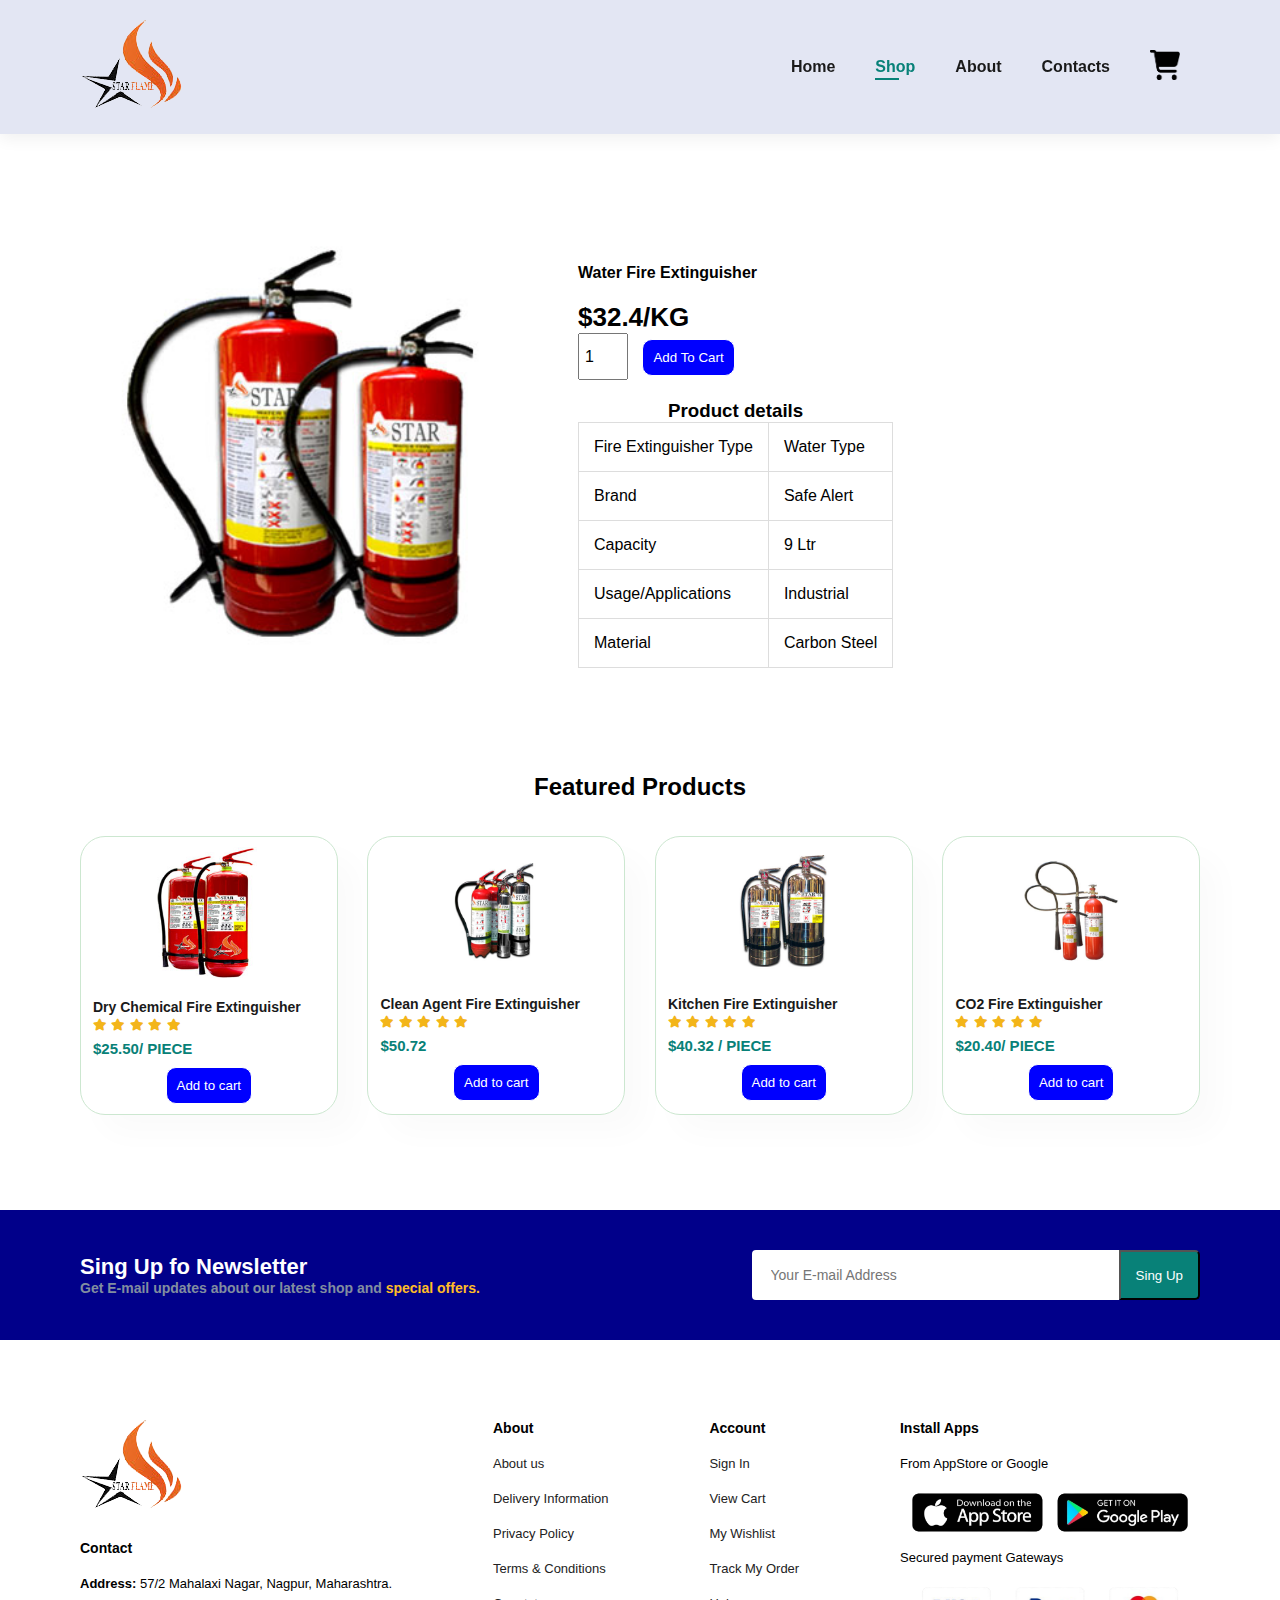
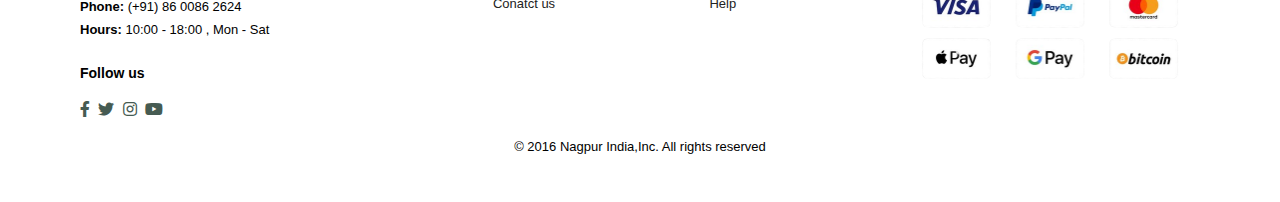
<file: Ecommerce website/sproduct.html>
<!DOCTYPE html>
<html lang="en">
<head>
    <meta charset="UTF-8">
    <meta name="viewport" content="width=device-width, initial-scale=1.0">
    <title>Ecommerce website</title>
    <link rel="stylesheet" href="https://use.fontawesome.com/releases/v5.15.4/css/all.css"/>
    <link rel="stylesheet" href="style.css">
</head>
<body>
    <section id="header">
        <a href="#"> <img src="Star Website/images/mainlogo.png" alt="" class="logo"></a>
        <div class="container">
            <ul id="navbar">
                <li><a  href="index.html" >Home</a></li>
                <li><a class="active" href="Shop.html">Shop</a></li>
                <li><a href="about.html">About</a></li>
                <li><a href="contact.html">Contacts</a></li>
                <li id="lg-bag"><a href="cart.html"><img src="Star Website/images/cartimg.png" width="30px" height="30px" alt=""></a></li>
                <a href="#" id="close"><img src="Star Website/images/close.png" alt="">
                </a>
            </ul>
        </div>
        <div id="mobile">
            <a href="cart.html"><img src="Star Website/images/cartimg.png" width="30px" height="30px" alt=""></a>
            <i id="bar" class="fas fa-outdent"></i>
        </div>
    </section>
    <section id="pro-details" class="section-p1">
        <div class="single-pro-image">
            <img src="Star Website/images/2-large.jpg"  width="100%" id="mainimg" alt="">
        </div>
        <div class="single-pro-details">
            <h4>Water Fire Extinguisher</h4>
            <h2>$32.4/KG</h2>
            <input type="number" value="1">
            <button class="normal">Add To Cart</button>
            <table >
                <caption><h3>Product details</h3></caption>
                <tr>
                    <td>Fire Extinguisher Type</td>
                    <td> Water Type</td>
                </tr>
                <tr>
                    <td>Brand</td>
                    <td>Safe Alert</td>
                </tr>
                <tr>
                    <td>Capacity</td>
                    <td>9 Ltr</td>
                </tr>
                <tr>
                    <td>Usage/Applications</td>
                    <td>Industrial</td>
                </tr>
                <tr>
                    <td>Material</td>
                    <td>Carbon Steel</td>
                </tr>
            </table>
        </div>
    </section>
    
    <section id="product1"  class="section-p1">
        <h2>Featured Products</h2>
        <div class="pro-container">
            <div class="pro">
                <img src="Star Website/images/work/1.jpg" alt="">
                <div class="des">
                    <h5>Dry Chemical Fire Extinguisher</h5>
                    <div class="star">
                        <i class="fas fa-star"></i>
                        <i class="fas fa-star"></i>
                        <i class="fas fa-star"></i>
                        <i class="fas fa-star"></i>
                        <i class="fas fa-star"></i>
                    </div>
                    <h4>$25.50/ PIECE</h4>
                </div>
                <a href="#"><button>Add to cart</button></a>
            </div>
            <div class="pro">
                <img src="Star Website/images/5-large.jpg" class="CA-exting" alt="">
                <div class="des">
                    <h5>Clean Agent Fire Extinguisher</h5>
                    <div class="star">
                        <i class="fas fa-star"></i>
                        <i class="fas fa-star"></i>
                        <i class="fas fa-star"></i>
                        <i class="fas fa-star"></i>
                        <i class="fas fa-star"></i>
                    </div>
                    <h4>$50.72</h4>
                </div>
                <a href="#"><button>Add to cart</button></a>
            </div>
            <div class="pro">
                <img src="Star Website/images/6-large.jpg" class="CA-exting">
                <div class="des">
                    <h5>Kitchen Fire Extinguisher</h5>
                    <div class="star">
                        <i class="fas fa-star"></i>
                        <i class="fas fa-star"></i>
                        <i class="fas fa-star"></i>
                        <i class="fas fa-star"></i>
                        <i class="fas fa-star"></i>
                    </div>
                    <h4>$40.32 / PIECE</h4>
                </div>
                <a href="#"><button>Add to cart</button></a>
            </div>
            <div class="pro">
                <img src="Star Website/images/4-large.jpg"  class="CA-exting">
                <div class="des">
                    <h5>CO2 Fire Extinguisher</h5>
                    <div class="star">
                        <i class="fas fa-star"></i>
                        <i class="fas fa-star"></i>
                        <i class="fas fa-star"></i>
                        <i class="fas fa-star"></i>
                        <i class="fas fa-star"></i>
                    </div>
                    <h4>$20.40/ PIECE</h4>
                </div>
                <a href="#"><button>Add to cart</button></a>
            </div>
        </div>
    </section>


    <section id="newsletter" class="section-p1 section-m1" >
        <div class="newstext">
            <h4>Sing Up fo Newsletter</h4>
            <p>Get E-mail updates about our latest shop and <span>special offers.</span></p>
        </div>
        <div class="form">
            <input type="text" placeholder="Your E-mail Address">
            <button>Sing Up</button>
        </div>
    </section>
    <footer class="section-p1" >
        <div class="col">
            <img class="foot-logo" src="Star Website/images/mainlogo.png" alt="">
            <h4>Contact</h4>
            <p><strong>Address:</strong> 57/2 Mahalaxi Nagar, Nagpur, Maharashtra.</p>
            <p><strong>Phone:</strong> (+91) 86 0086 2624</p>
            <p><strong>Hours:</strong> 10:00 - 18:00 , Mon - Sat</p>
            <div class="follow">
                <h4>Follow us</h4>
                <div class="icons">
                    <i class="fab fa-facebook-f"></i>
                    <i class="fab fa-twitter"></i>
                    <i class="fab fa-instagram"></i>
                    <i class="fab fa-youtube"></i>
                </div>
            </div>
        </div>
        <div class="col">
            <h4>About</h4>
            <a href="#">About us</a>
            <a href="#">Delivery Information</a>
            <a href="#">Privacy Policy</a>
            <a href="#">Terms & Conditions</a>
            <a href="#">Conatct us</a>
        </div>
        <div class="col">
            <h4>Account</h4>
            <a href="#">Sign In</a>
            <a href="#">View Cart</a>
            <a href="#">My Wishlist</a>
            <a href="#">Track My Order</a>
            <a href="#">Help</a>
        </div>
        <div class="payment">
            <h4>Install Apps</h4>
            <p>From AppStore or Google</p>
            <img src="slider/playstore.png" width="300px" alt="">
            <p>Secured payment Gateways</p>
            <img src="slider/payment1.png"  width="300px" alt="">
        </div>
        <div class="copyright">
            <p>© 2016 Nagpur India,Inc. All rights reserved</p>
        </div>
    </footer>

   <script src="script.js"></script> 
</body>
</html>
</file>
<file: Ecommerce website/style.css>
*{
    margin: 0;
    padding: 0;
    box-sizing: border-box;
    font-family: sans-serif;
}

h1{
    font-size: 50px;
    line-height: 64px;
    color: #222;
}
h6{
    font-weight: 700;
    font-size: 12px;
}
.section-p1 {
    padding: 40px 80px;
}
#header{
    display: flex;
    align-items: center;
    justify-content: space-between;
    padding: 20px 80px;
    background-color: #e3e6f3;
    box-shadow: 0 5px 15px rgb(0,0,0,0.06);
    z-index: 999;
    position: sticky;
    top: 0;
    left: 0;
}

#navbar{
    display: flex;
    align-items: center;
    justify-content: center;

}
#navbar li{
    list-style: none;
    padding: 0 20px;
    position: relative;
}

#navbar li a{
    text-decoration: none;
    font-size: 16px;
    font-weight: 600;
    color: #1a1a1a;
    transition: 0.3s ease;
}
#navbar li a:hover{
    color: #088178;
}
#navbar li a:hover ,#navbar li a.active{
    color: #088178;
}
#navbar li a.active::after , #navbar li a:hover::after{
    content: "";
    width: 30%;
    height: 2px;
    background: #088178;
    position: absolute;
    bottom: -4px;
    left: 20px;
}

#close{
    display: none;
}

#mobile{
    display: none;
    align-items: center;
}
#hero{
    background-image: url("slider/5.jpg");
    height: 85vh;
    width: 100%;
    background-position: top 25% right 0% ;
    background-size: cover;
    padding: 0 80px;
}

.category-head{
    text-align: center;
    margin-top: 50px;
}

#category {
    display: flex;
    align-items: center;
    justify-content: space-between;
    flex-wrap: wrap;
}
#category .ce-box{
    width: 200px;
    text-align: center;
    padding: 25px 15px;
    box-shadow: 20px 20px 34px rgba(0,0,0,0.03);
    border: 1px solid #cce7d0;
    border-radius: 4px;
    margin: 15px 0;
}
#category .ce-box img{
    width: 100%;
    margin-bottom: 10px;
}
#category .ce-box h6{
    padding: 9px 8px 6px 8px;
    line-height: 1;
    border-radius: 4px;
    color:#088178 ;
    background-color: #fddde4;
}
#product1{
    text-align: center;
}
#product1 .pro-container{
    display: flex;
    justify-content: space-between;
    padding-top: 20px;
    flex-wrap: wrap;
}
#product1 .pro{
    width: 23%;
    min-width: 250px;
    padding: 10px 12px ;
    border: 1px solid #cce7d0;
    border-radius: 25px;
    cursor: pointer;
    box-shadow: 20px 20px 30px rgba(0,0,0,0.02);
    margin: 15px 0;
    transition: 0.2s ease;
    position: relative;
}
#product1 .pro:hover{
    box-shadow: 20px 20px 30px rgba(0,0,0,0.06);   
}
#product1 .pro img{
    width: 90%;
    border-radius: 20px;
}
#product1 .pro .CA-exting{
    width: 50%;
}
#product1 .pro .WA-exting{
    width: 55%;
}
#product1 .pro .des{
    text-align: start;
    padding: 10px 0;
}
#product1 .pro .des h5{
    padding-top: 7px;
    color: #1a1a1a;
    font-size: 14px;
}
#product1 .pro .des i{
    font-size: 12px;
    color: rgb(243,181,25);
}
#product1 .pro .des h4{
    padding-top: 7px;
    font-size: 15px;
    font-weight: 700;
    color: #088178;
}
#product1 .pro  a button{
    background-color: blue;
    color: white;
    padding: 10px;
    border: 1px solid;
    border-radius: 10px;
}
#product1 .pro  a button:hover{
    background-color:#088178;
}

.section-m1{
    margin: 40px 0;
}



#banner{
    background-image: url("slider/2.jpg");
    width: 100%;
    height: 45vh;
    background-size: cover;
    background-position: center;
    
}

#sm-banner .banner-box{
    background-image: url("slider/1.jpg");
    width: 650px;
    height: 40vh;
    background-size: cover;
    background-position: center;
    
}
#sm-banner {
    display: flex;
    justify-content: space-between;
    flex-wrap: wrap;
}

#sm-banner .banner-box2{
    background-image: url("slider/4.jpg");
}

#newsletter{
    display: flex;
    justify-content: space-between;
    flex-wrap: wrap;
    align-items: center;
    background-image: url(slider/bg.png);   
    background-position: 20% 30%;
}

#newsletter h4{
    font-size: 22px;
    font-weight: 700;
    color: white;
}
#newsletter p{
    font-size: 14px;
    font-weight: 600;
    color: #818ea0;
}
#newsletter p span{
    color: #ffbd27;
}

#newsletter input{
    height: 3.125rem;
    padding: 0 1.25em;
    font-size: 14px;
    width: 100%;
    border: 1px solid transparent;
    border-radius: 4px;
    outline: none;
    border-top-right-radius: 0;
    border-bottom-right-radius: 0;
}
#newsletter button{
    background-color: #088178;
    padding: 15px;
    color: white;
    white-space: nowrap;
    border-radius: 5px;
    border-top-left-radius: 0;
    border-bottom-left-radius: 0;

}
#newsletter .form{
    display: flex;
    width:40%;
}
footer{
    display: flex;
    flex-wrap: wrap;
    justify-content: space-between;
}
footer .col{
    display: flex;
    flex-direction: column;
    align-items: flex-start;
    margin-bottom: 20px;
}
footer .foot-logo{
    margin-bottom: 30px;
}

footer h4{
    font-size: 14px;
    padding-bottom: 20px;
}
footer p{
    font-size: 13px;
    margin: 0 0 8px 0;
}
footer a{
    font-size: 13px;
    text-decoration: none;
    color: #222;
    margin-bottom: 20px;
}
footer .follow{
    margin-top: 20px;
}

footer .follow i{
    color: #465b52;
    padding-right: 4px;
    cursor: pointer;
}
footer .follow i:hover ,footer a:hover{
    color: #088178;
    transition: 1.5s ease;
}
footer .copyright{
    width: 100%;
    text-align: center;
}

@media (max-width:799px) {
    .section-p1{
        padding: 40px 30px;
    }
    #navbar {
        display: flex;
        flex-direction: column;
        align-items: flex-start;
        justify-content: flex-start;
        position: fixed;
        top: 0;
        right: -300px;
        height: 100vh;
        width: 300px;
        background-color: #e3e6f3;
        box-shadow: 0 40px 60px rgba(0,0,0,0.1);
        padding: 80px 0 0 10px;
        transition: 0.3s;
    }
    #navbar.active{
        right: 0px;
    }
    #navbar li{
        margin-bottom: 25px;
    }
    #mobile{
        display: flex;
        align-items: center;
    }
    #mobile i{
        color: #1a1a1a;
        font-size: 24px;
        padding-left: 20px;

    }
    #close{
        display: initial;
        position: absolute;
        top: 30px;
        left: 30px;
    }
    #lg-bag{
        display: none;
    }
    #hero {
        height: 70vh;
        background-position:left 50% right 90% top 30%;
        padding: 0px 80px ;
    }
    #category {

        justify-content:center;
    }
    #category .ce-box {
        margin: 15px 15px;
    }
    #product1 .pro-container {
        justify-content: center;
    }
    #product1 .pro {
        margin: 15px 15px;
    }
    #sm-banner .banner-box {
        margin-top: 10px;
        min-width: 100%;
        height: 30vh;
    }

}

@media (max-width:477px){
    .section-p1{
        padding: 20px;
    }
    #header {
        padding: 10px 30px;
    }
    #hero {
        width: 100%;
        background-position: top 25% right 8%;
        padding: 0 20px;
    }
    #category .ce-box {
        width: 155px;
        margin: 0 0 15px 0;
    }
    #category {
        justify-content: space-between;
    }
    #product1 .pro {
        width: 100%;
    }
    #newsletter .form {
        width: 100%;
    }
    #newsletter {
        padding: 40px 20px;
    }

    /* single product */
    #pro-details {
        display: flex;
        flex-direction: column;
    }
    #pro-details .single-pro-image {
        width: 100%;
        margin-right: 0px;
    }
    #pro-details .single-pro-details {
        width: 100%;
    }

    /*  about page */
    #about-head {
        flex-direction: column;
    }
    #about-head div {
        padding-left: 0px;
    }
    #about-head img {
        width: auto;
        height: auto;
    }

    /* contact page */
    #contact-details {
       flex-direction: column;
    }
    #contact-details .details {
        width: 100%;
        margin-bottom: 30px;
    }
    #contact-details img{
        width: 20px;
        height: 50px;
    }
    #contact-details .map {
        width: 100%;
        
    }
     /* cart page */
    #cart-add {
        flex-direction: column;
    }
    #coupon {
        width: 100%;
    }
    #subtotal {
        width: 100%;
        padding: 20px;
    }
}

/* shop page */
#pagination{
    text-align: center;
}
#pagination a{
    text-decoration: none;
    background-color:#088178;
    color: white;
    border-radius: 4px;
    padding: 14px;
}

/* singlr product */

#pro-details{
    display: flex;
    margin-top: 20px;
}
#pro-details .single-pro-image{
    width: 40%;
    margin-right: 50px;
}
table{
    margin-top: 20px;
    border-collapse: collapse;
}
td{
    border: 1px solid #dddddd;
    padding: 15px;
}
#pro-details .single-pro-details{
    width: 50%;
    padding-top: 30px;
}
#pro-details .single-pro-details h4{
    padding: 40px 0 20px 0;
}
#pro-details .single-pro-details h2{
    font-size: 26px;
    
}
#pro-details .single-pro-details input{
    width: 50px;
    height: 47px;
    padding: 5px;
    font-size: 16px;
    margin-right: 10px;
}
#pro-details .single-pro-details input:focus{
    outline: none;
}

#pro-details .single-pro-details button{
    background-color: blue;
    color: white;
    padding: 10px;
    border: 1px solid;
    border-radius: 10px;
}
#pro-details .single-pro-details button:hover{
    background-color: #088178;
}

/* about page */

#about-head{
    display: flex;
    align-items: center;
}
#about-head img{
    margin-left: 10%;
    margin-right: 10%;
    width: auto;
    height: auto;
}
#about-head .about-des{
    margin-right: 15%;
}
#about-head div{
    padding: 40px;
}

/* CONGACT PAGE */

#contact-details{
    display: flex;
    align-items: center;
    justify-content: space-between;
}
#contact-details .details{
    width: 40%;
}
#contact-details .details span, #form-details form span{
    font-size: 12px;
}
#contact-details .details h2 ,
#form-details form h2{
    font-size: 26px;
    line-height: 35px;
    padding: 20px 0;
}
#contact-details .details h3{
    font-size: 16px;
    padding-bottom: 15px;
}
#contact-details .details li{
    list-style: none;
    display: flex;
    padding: 10px;
}
#contact-details .details li p{
    padding-left: 22px;
}
#contact-details .map{
    width: 55%;
    height: 400px;
}
#contact-details .map iframe{
    width: 100%;
    height: 100%;
}

#form-details form{
    width: 65%;
    display: flex;
    flex-direction: column;
    align-items: flex-start;
}
#form-details form input,
#form-details form textarea{
    width: 100%;
    padding: 12px 15px;
    outline: none;
    margin-bottom: 20px;
    border: 1px solid #e1e1e1;
}
#form-details form button{
    background-color: blue;
    color: white;
    padding: 20px;
    border: 1px solid;
    border-radius: 10px;
}
#form-details form button:hover{
    background-color:#088178;
}

/* Cart Page */

#cart {
    overflow-x: auto;
}
#cart table{
    width: 100%;
    border-collapse: collapse;
    table-layout: fixed;
    white-space: nowrap;
}
#cart table img{
    width: 80px;
}

#cart table td:nth-child(1){
    width: 100px;
    text-align: center;
}
#cart table td:nth-child(2){
    width: 150px;
    text-align: center;
}
#cart table td:nth-child(3){
    width: 250px;
    text-align: center;
}
#cart table td:nth-child(4),
#cart table td:nth-child(5),
#cart table td:nth-child(6)
{
    width: 150px;
    text-align: center;
}
#cart table td:nth-child(5) input{
    width: 70px;
    padding: 10px 5px 10px 15px;
}

#cart table thead{
    border: 1px solid #e2e9e1;
    
}
#cart table thead td{
    font-weight: 700;
    font-size: 13px;
    padding: 18px 0;
    text-transform: uppercase;
}
#cart-add{
    display: flex;
    flex-wrap: wrap;
    justify-content: space-between;
}

#coupon{
    width: 50%;
    margin-bottom: 30px;
}
#coupon h3 {
padding-bottom: 15px;
}
#coupon input{
    padding: 10px 20px;
    outline: none;
    width: 60%;
    margin-right: 10px;
    border: 1px solid #e2e9e1;
}
#coupon button{
    background-color: blue;
    color: white;
    padding: 10px;
    border: 1px solid;
    border-radius: 5px;
}
#coupon button:hover{
    background-color:#088178;
}

#subtotal{
    width: 50%;
    margin-bottom: 30px;
    border: 1px solid #e2e9e1;
    padding: 30px;
}
#subtotal .tab{
    border-collapse: collapse;
    width: 100%;
    margin-bottom: 20px;
}

#subtotal .tab td{
    width: 50%;
    font-size: 13px;
}
#subtotal button{
    margin-top: 10px;
    background-color: blue;
    color: white;
    padding: 10px;
    border: 1px solid;
    border-radius: 5px;
}
</file>
